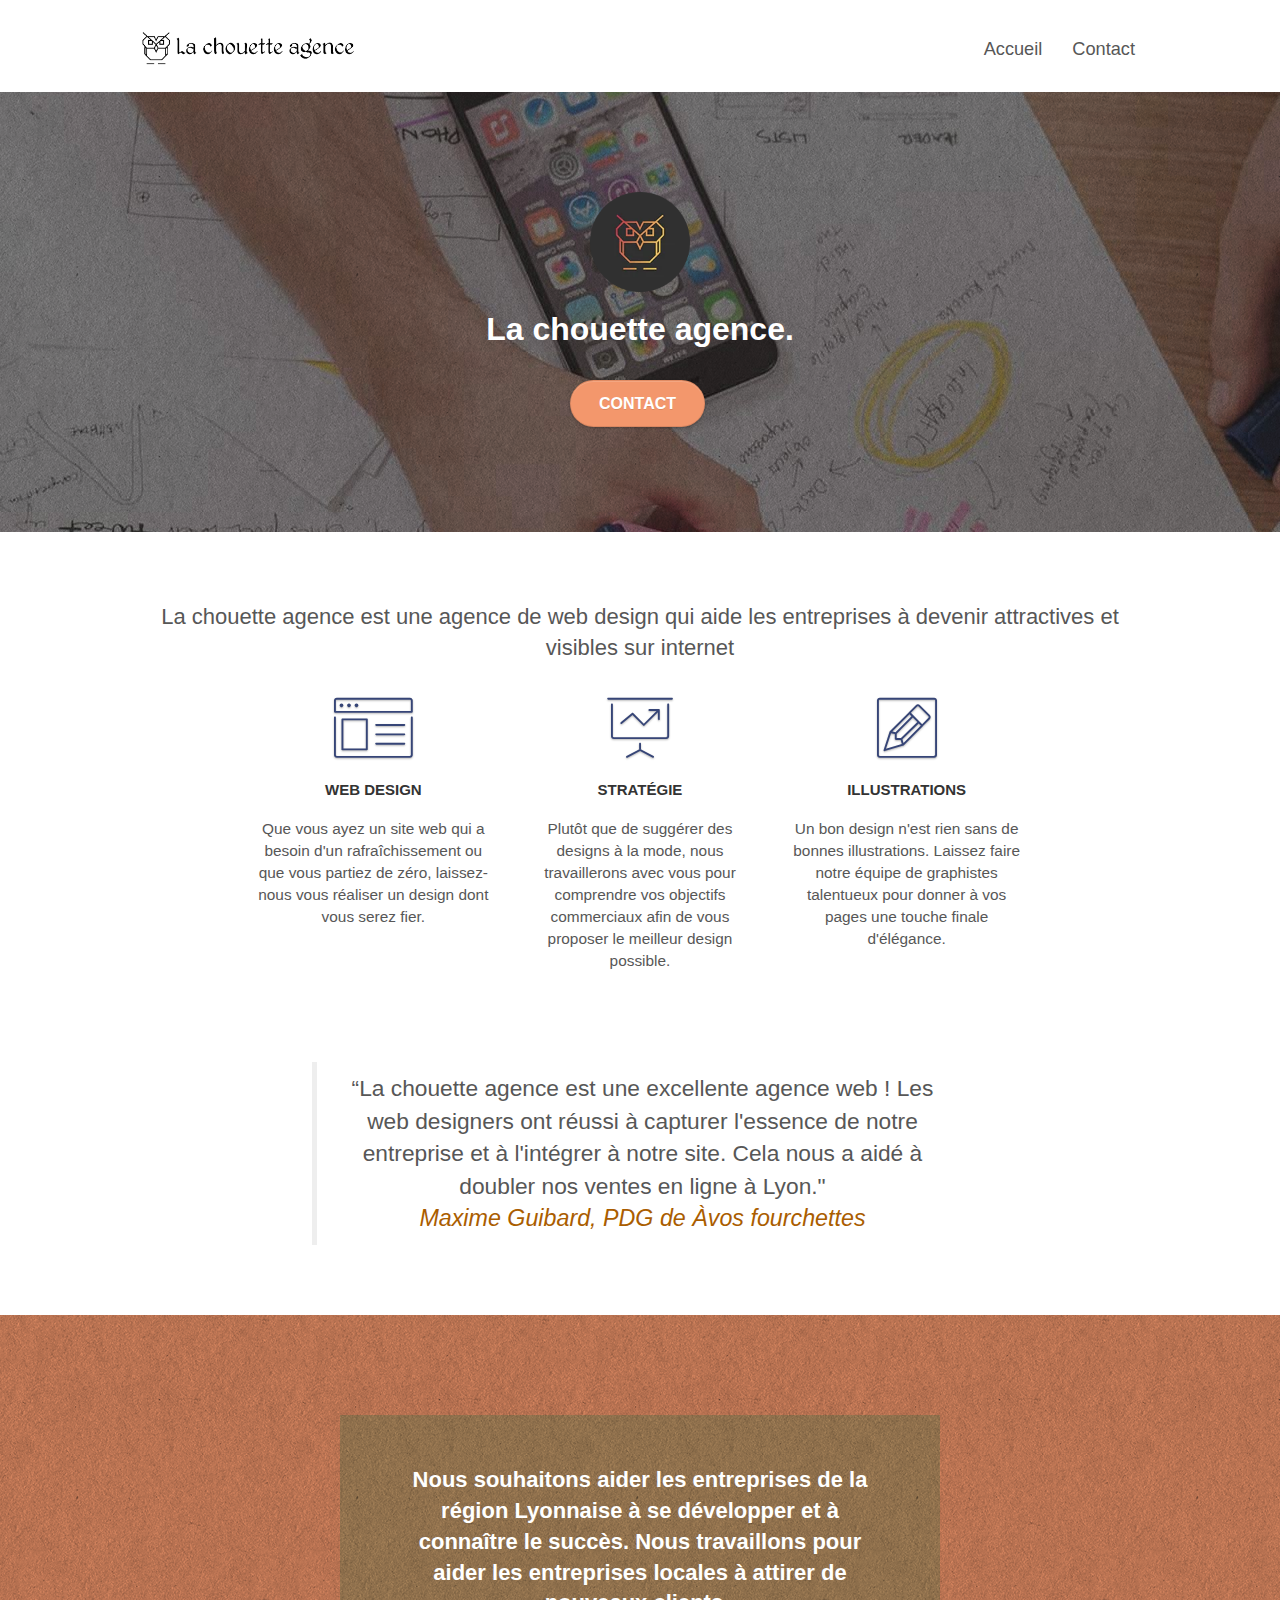
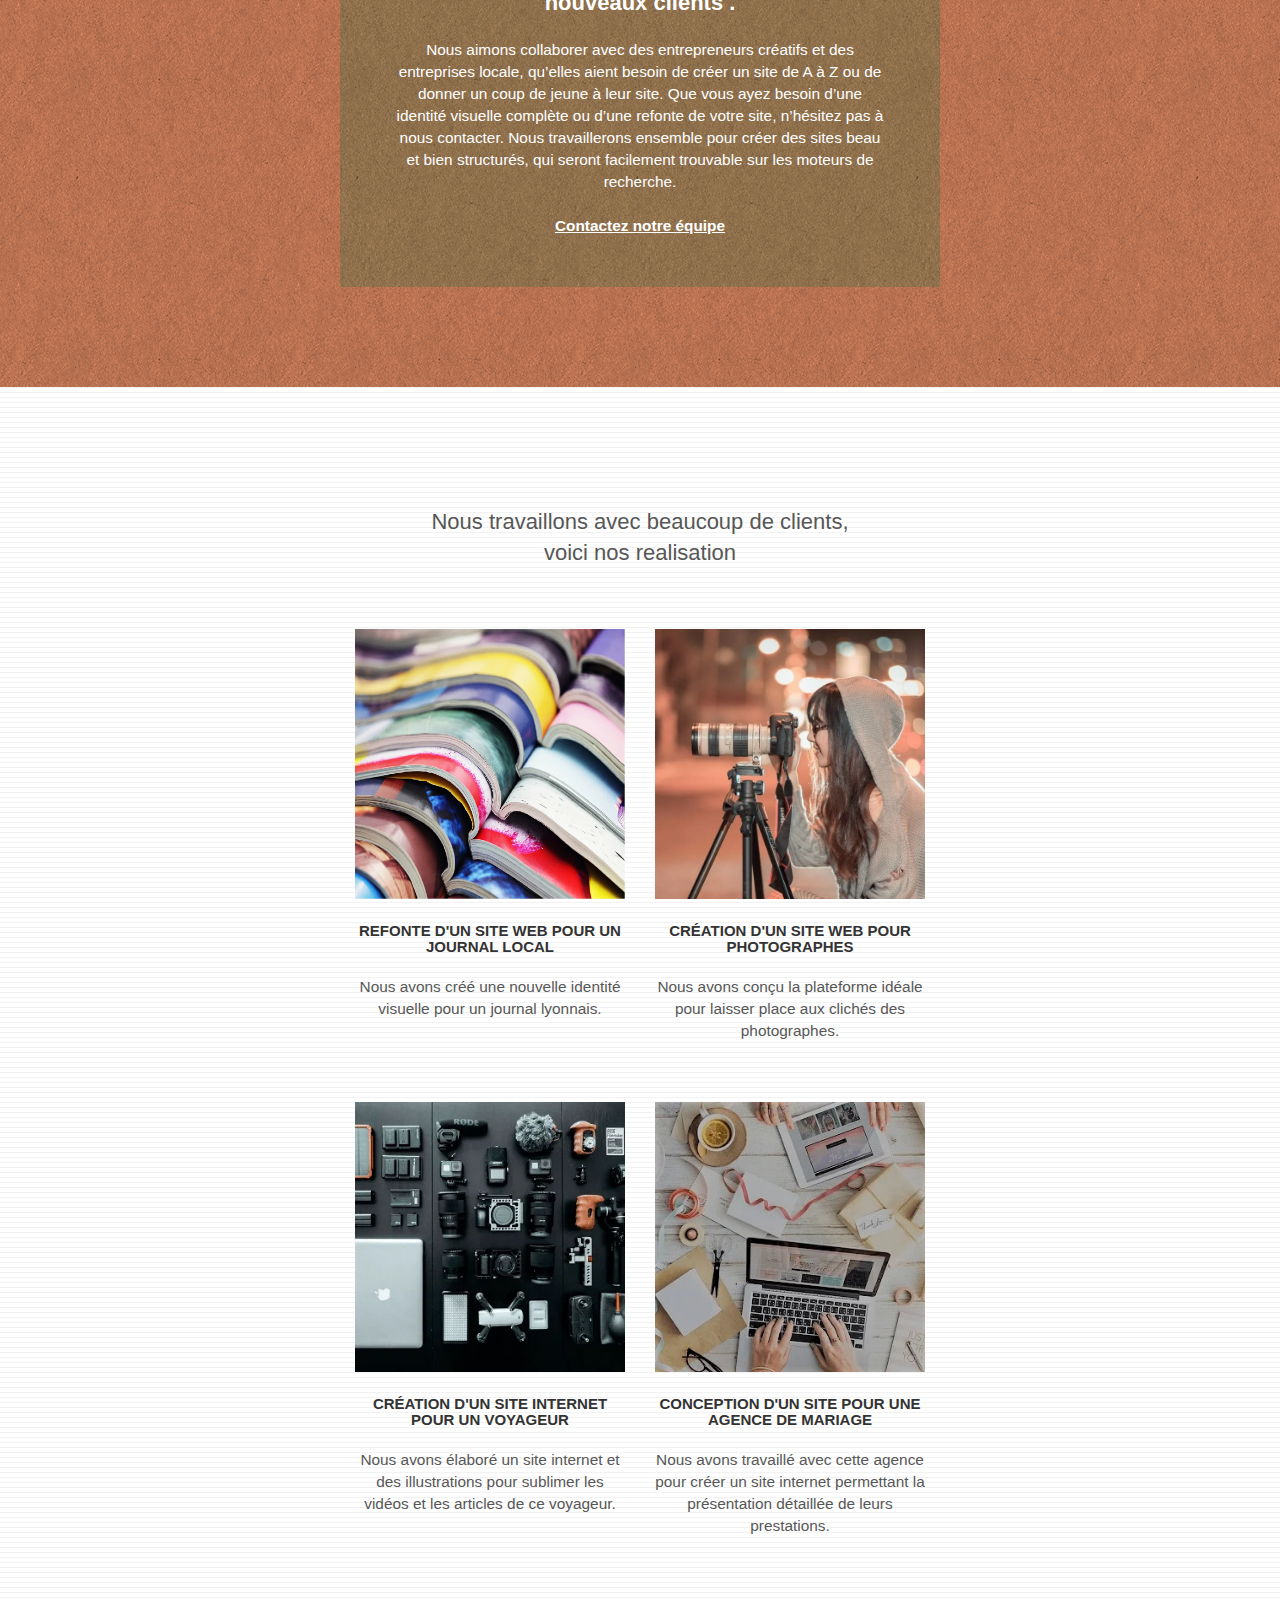
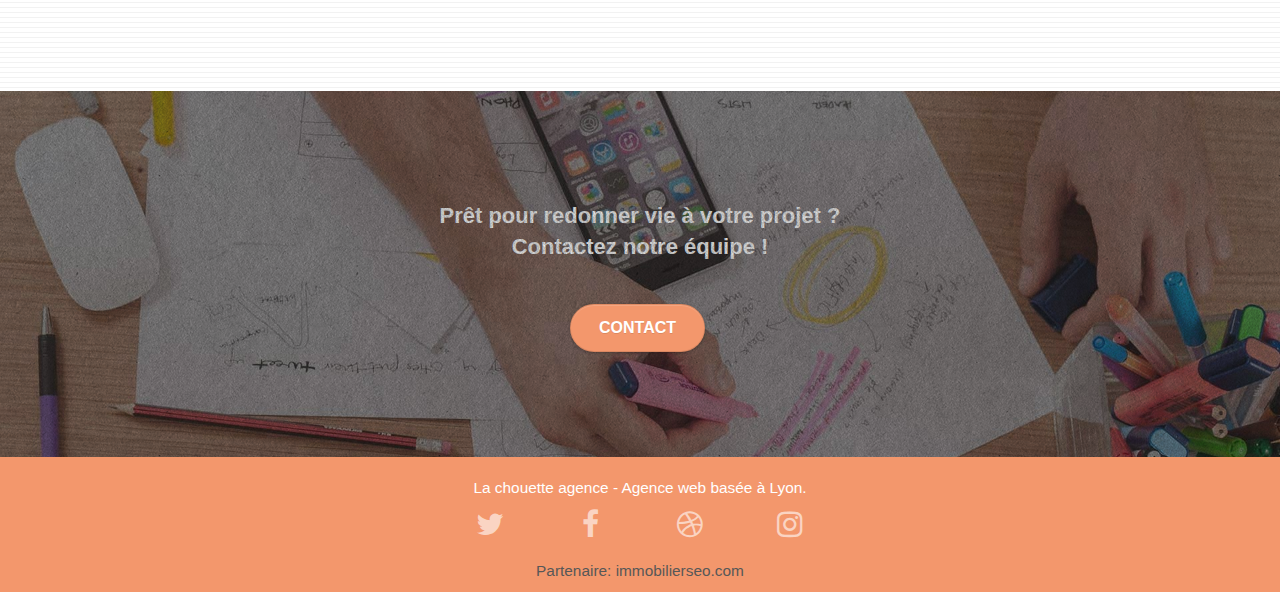
<file: index.html>
<!doctype html>
<html lang="fr">
<head>
    <meta charset="utf-8">
    
    
    <!-- Ajout OpenGraph --> 
    <meta property="og:title" content="Agence de design basée à Lyon">
    <meta property="og:type" content="website" />
    <meta property="og:url" content="https://plavriv.github.io/la-chouette-agence/index.html" />  
    <meta property="og:description" content="La chouette agence, Entreprises de webdesign basée à Lyon! Création de site Web dans le département du Rhone 69">
    <meta name="description" content="La chouette agence, Entreprises de webdesign basée à Lyon! Création de site Web dans le département du Rhone 69">
   
    
      <meta name="viewport" content="width=device-width, initial-scale=1.0, viewport-fit=cover">
    <meta name="robots" content="INDEX, FOLLOW">
    <link rel="shortcut icon" type="image/png" href="favicon.jpg">
    
	<link rel="stylesheet" type="text/css" href="./css/bootstrap.min.css">
	<link rel="stylesheet" type="text/css" href="style-min.css">
	<link rel="stylesheet" type="text/css" href="./css/font-awesome.min.css">
	<link rel="stylesheet" type="text/css" href="./css/et-line.min.css">
	
    <link rel="canonical" href="https://plavriv.github.io/la-chouette-agence/index.html">
	

    <title>La chouette agence</title>

    
<!-- Analytics -->
 
<!-- Analytics END -->
    
</head>
<body>
<!-- Principal conteneur -->
<div class="page-container">
    
<!-- bloc-0 -->
<header class="bloc bgc-white l-bloc " id="bloc-0">
	<div class="container bloc-sm">

		<nav class="navbar row">
			<div class="navbar-header">
				<a class="navbar-brand" href="index.html">
				<picture>
				    <source type="image/webp" srcset="img/la-chouette-agence.webp" >
				    <source srcset="img/la-chouette-agence.png" type="image/png">
				    <img src="img/la-chouette-agence.png" alt="Logo La chouette agence webdesign Lyon" height="40" />
				</picture>
				</a>
				<button id="nav-toggle" type="button" class="ui-navbar-toggle navbar-toggle" data-toggle="collapse" data-target=".navbar-1" aria-label="boutton menu">
					<span class="sr-only">Toggle navigation</span><span class="icon-bar"></span><span class="icon-bar"></span><span class="icon-bar"></span>
				</button>
			</div>
			<div class="collapse navbar-collapse navbar-1 special-dropdown-nav">
				<ul class="site-navigation nav navbar-nav">
					<li>
						<a href="index.html">Accueil</a>
					</li>
					<li>
						<a href="contact.html">Contact</a>
					</li>
				</ul>
			</div>
		</nav>
	</div>
</header>
<!-- bloc-0 END -->

<!-- bloc-1-presentation -->
<section class="bloc bgc-dark-slate-blue bg-banniere d-bloc bg-t-edge bloc-bg-texture texture-paper b-parallax" id="bloc-1-hero">
	<div class="container bloc-lg">
		<div class="row tight-width-whitespace">
			<div class="col-sm-12">
			    <picture>
			        <source srcset="img/logo.webp" type="image/webp">
			        <source srcset="img/logo.png" type="image/png">
			        <img src="img/logo.webp" class="center-block image-resize-mode" width="100" alt="La chouette agence, agence web Lyon" />
			    </picture>
				<h1 class="text-center hero-bloc-text tc-white ">
					La chouette agence.
				</h1>
				<div class="text-center">
					<a href="contact.html" class="btn btn-lg btn-clean btn-rd cta-hero btn-atomic-tangerine" id="cta-hero">Contact</a>
				</div>
			</div>
		</div>
	</div>
</section>
<!-- bloc-1-presentation END -->

<!-- bloc-2-services -->
<section class="bloc bgc-white l-bloc" id="bloc-2-services">
	<div class="container bloc-md">
		<div class="row">
			<div class="col-sm-12 text-center">
				<h2>La chouette agence est une agence de web design qui aide les entreprises à devenir attractives et visibles sur internet</h2>
			</div>
		</div>
		<div class="row voffset-lg med-width-whitespace">
			<div class="col-sm-4">
				<div class="text-center">
					<span class="et-icon-browser sm-shadow icon-dark-slate-blue icons icon-lg"></span>
				</div>
				<h3 class="mg-md text-center">
					Web design
				</h3>
				<p class="text-center ">
					Que vous ayez un site web qui a besoin d'un rafraîchissement ou que vous partiez de zéro, laissez-nous vous réaliser un design dont vous serez fier.
				</p>
			</div>
			<div class="col-sm-4">
				<div class="text-center">
					<span class="et-icon-presentation sm-shadow icon-dark-slate-blue icons icon-lg"></span>
				</div>
				<h3 class="mg-md text-center">
					Stratégie
				</h3>
				<p class="text-center ">
					Plutôt que de suggérer des designs à la mode, nous travaillerons avec vous pour comprendre vos objectifs commerciaux afin de vous proposer le meilleur design possible.<br>
				</p>
			</div>
			<div class="col-sm-4">
				<div class="text-center">
					<span class="et-icon-edit sm-shadow icon-dark-slate-blue icons icon-lg"></span>
				</div>
				<h3 class="mg-md text-center">
					Illustrations
				</h3>
				<p class="text-center ">
					Un bon design n'est rien sans de bonnes illustrations. Laissez faire notre équipe de graphistes talentueux pour donner à vos pages une touche finale d'élégance.
				</p>
			</div>
		</div>
		<div class="row voffset-lg voffset">
			<div class="col-xs-12 col-md-8 col-md-offset-2 text-center">
				<blockquote class="citation">
					<p>“La chouette agence est une excellente agence web ! Les web designers ont réussi à capturer l'essence de notre entreprise et à l'intégrer à notre site. Cela nous a aidé à doubler nos ventes en ligne à Lyon."</p>
					<cite>Maxime Guibard, PDG de Àvos fourchettes</cite>
				</blockquote>
			</div>
		</div>
	</div>
</section>
<!-- bloc-2-services END -->

<!-- bloc-3-what-i-do -->
<section class="bloc tc-white bgc-atomic-tangerine bg-presentation d-bloc bloc-bg-texture texture-paper b-parallax" id="bloc-3-what-i-do">
	<div class="container bloc-lg">
		<div class="row tight-width-whitespace black-background">
			<div class="col-sm-12">
				<h2 class="mg-md text-center tc-white">
					Nous souhaitons aider les entreprises de la région Lyonnaise à se développer et à connaître le succès. Nous travaillons pour aider les entreprises locales à attirer de nouveaux clients .<br>
				</h2>
				<p class="text-center white">
					Nous aimons collaborer avec des entrepreneurs créatifs et des entreprises locale, qu’elles aient besoin de créer un site de A à Z ou de donner un coup de jeune à leur site. Que vous ayez besoin d’une identité visuelle complète ou d’une refonte de votre site, n’hésitez pas à nous contacter. Nous travaillerons ensemble pour créer des sites beau et bien structurés, qui seront facilement trouvable sur les moteurs de recherche.<br><br> 
				    <a class="ltc-white bold-link" href="contact.html">Contactez notre équipe</a>
                </p>
			</div>
		</div>
	</div>
</section>
<!-- bloc-3-what-i-do END -->

<!-- bloc-4-portfolio -->
<section class="bloc bgc-white bg-lines-h2-bg bg-repeat l-bloc" id="bloc-4-portfolio">
	<div class="container bloc-lg">
		<div class="row">
			<div class="col-sm-12 text-center">
				<h2>Nous travaillons avec beaucoup de clients,<br />voici nos realisation</h2>
			</div>
		</div>
		<div class="row tight-width-whitespace portfolio-row">
			<div class="col-sm-6">
				<a href="#" data-lightbox="img/1.jpg" data-gallery-id="gallery-1" data-caption="Refonte d'un site web pour un journal local" data-frame="snapshot-lb">
                <picture>
				    <source srcset="img/1.webp" type="image/webp">
				    <source srcset="img/1.jpg" type="image/jpeg">
				    <img src="img/1.jpg" alt="La chouette agence Refonte d'un site web pour un journal local" class="img-responsive portfolio-thumb" />
				</picture>
				</a>
				<h3 class="mg-md text-center">
					Refonte d'un site web pour un journal local
				</h3>
				<p class="text-center">
					Nous avons créé une nouvelle identité visuelle pour un journal lyonnais.
				</p>
			</div>
			<div class="col-sm-6">
				<a href="#" data-lightbox="img/2.jpg" data-gallery-id="gallery-1" data-caption="Création d'un site web pour photographes" data-frame="snapshot-lb">
				<picture>
				    <source srcset="img/2.webp" type="image/webp">
				    <source srcset="img/2.jpg" type="image/jpeg">
				   <img src="img/2.jpg" class="img-responsive portfolio-thumb" alt="image La chouette agence, Création d'un site web pour photographes" />
				</picture>
				</a>
				<h3 class="mg-md text-center">
					Création d'un site web pour photographes
				</h3>
				<p class="text-center">
					Nous avons conçu la plateforme idéale pour laisser place aux clichés des photographes.
				</p>
			</div>
		</div>
		<div class="row tight-width-whitespace portfolio-row">
			<div class="col-sm-6">
				<a href="#" data-lightbox="img/3.jpg" data-gallery-id="gallery-1" data-caption="Création d'un site internet pour un voyageur" data-frame="snapshot-lb">
				<picture>
				    <source srcset="img/3.webp" type="image/webp">
				    <source srcset="img/3.jpg" type="image/jpeg">
				    <img src="img/3.webp" class="img-responsive portfolio-thumb" alt="image La chouette agence, Création d'un site web pour voyageur"/>
				</picture>
				</a>
				<h3 class="mg-md text-center">
					Création d'un site internet pour un voyageur
				</h3>
				<p class="text-center">
					Nous avons élaboré un site internet et des illustrations pour sublimer les vidéos et les articles de ce voyageur.
				</p>
			</div>
			<div class="col-sm-6">
				<a href="#" data-lightbox="img/4.jpg" data-gallery-id="gallery-1" data-caption="Conception d'un site pour une agence de mariage" data-frame="snapshot-lb">
				<picture>
				    <source srcset="img/4.webp" type="image/webp">
				    <source srcset="img/4.jpg" type="image/jpeg">
				    <img src="img/4.webp" class="img-responsive portfolio-thumb" alt="image La chouette agence, Création d'un site web pour agence de mariage" />
				</picture>
				</a>
				<h3 class="mg-md text-center">
					Conception d'un site pour une agence de mariage
				</h3>
				<p class="text-center">
					Nous avons travaillé avec cette agence pour créer un site internet permettant la présentation détaillée de leurs prestations.
				</p>
			</div>
		</div>
	</div>
</section>
<!-- bloc-4-portfolio END -->

<!-- bloc-5-cta -->
<section class="bloc bgc-dark-slate-blue bg-banniere d-bloc bloc-bg-texture texture-paper" id="bloc-5-cta">
	<div class="container bloc-lg">
		<div class="row">
			<h2 class="mg-md text-center tc-white">
				Prêt pour redonner vie à votre projet ?<br>Contactez notre équipe !
			</h2>
			<div class="col-sm-12 text-center">
				<a href="contact.html" class="btn btn-atomic-tangerine btn-clean btn-rd btn-lg cta-hero">Contact</a>
			</div>
		</div>
	</div>
</section>
<!-- bloc-5-cta END -->

<!-- Footer - bloc-8 -->
<footer class="bloc bgc-atomic-tangerine d-bloc" id="bloc-8">
	<div class="container bloc-sm">
		<div class="row">
			<div class="col-sm-12">
				<p class="text-center white">
					La chouette agence - Agence web basée à Lyon.
				</p>
				<div class="row row-no-gutters social">
					<div class="col-sm-3">
						<div class="text-center">
							<a title="twitter" target="_blank" class="social" href="#"><span class="fa fa-twitter icon-md"></span></a>
						</div>
					</div>
					<div class="col-sm-3">
						<div class="text-center">
							<a title="facebook" target="_blank" class="social" href="#"><span class="fa fa-facebook icon-md"></span></a>
						</div>
					</div>
					<div class="col-sm-3">
						<div class="text-center">
							<a title="dribble" target="_blank" class="social" href="#"><span class="fa fa-dribbble icon-md"></span></a>
						</div>
					</div>
					<div class="col-sm-3">
						<div class="text-center">
							<a title="instagram" target="_blank" class="social" href="#"><span class="fa fa-instagram icon-md"></span></a>
						</div>
					</div>
				</div>
			</div>
		</div>
	</div>
	<div class="row">
					<div class="col-sm-12 text-center partener" aria-label="partenaire">
						<p><span class="color_partener">Partenaire: </span><a class="color_link_partener" rel="noreferrer noopener" href="https://www.immobilierseo.com/" target="_blank">immobilierseo.com</a></p>	
					</div>
				</div>
	
</footer>
<!-- Footer - bloc-8 END -->

</div>
<!-- Principal conteneur END -->
   <script src="./js/jquery-2.1.0.min.js" defer></script>
	<script src="./js/bootstrap.min.js" defer></script>
	<script src="./js/blocs.min.js" defer></script>
	<script src="./js/jquery.touchSwipe.min.js" defer></script>
	<script src="./js/gmaps.min.js" defer></script> 

</body>
</html>
</file>
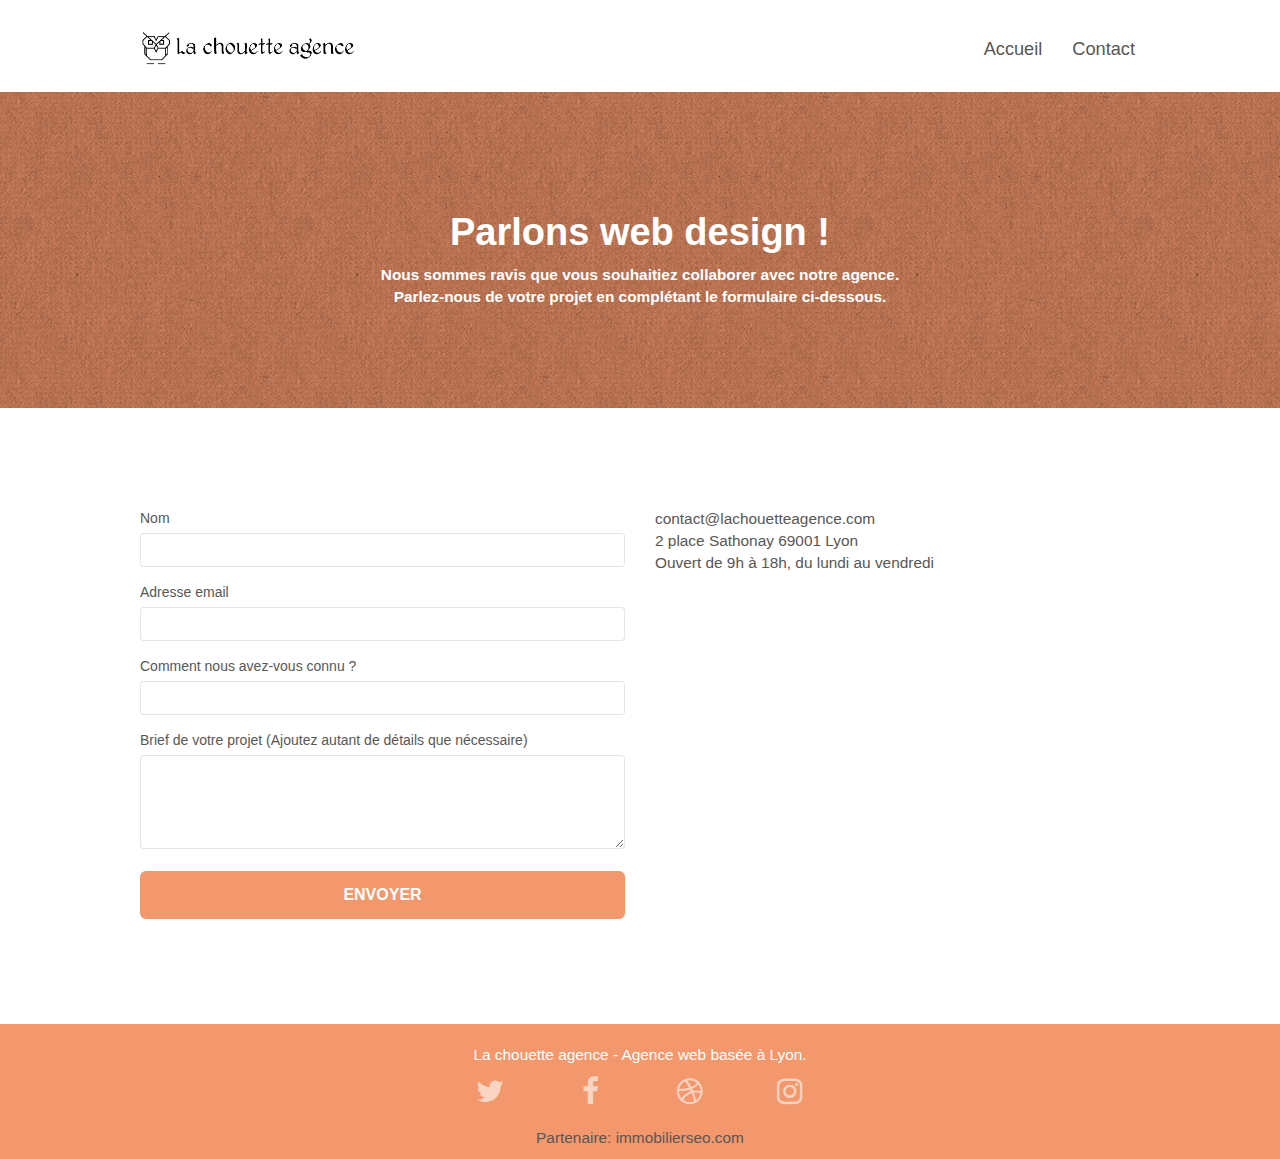
<file: contact.html>
<!doctype html>
<html lang="fr">
<head>
    <meta charset="utf-8">
      
    <!-- Ajout OpenGraph --> 
    <meta property="og:title" content="Agence de design basée à Lyon">
    <meta property="og:type" content="website" />
    <meta property="og:url" content="https://plavriv.github.io/la-chouette-agence/contact.html" /> 
    <meta property="og:description" content="La chouette agence, Entreprises de webdesign basée à Lyon! Création de site Web dans le département du Rhone 69">
    <meta name="description" content="contact de La chouette agence, Entreprises de web design basée à Lyon! Création de site Web dans le département du Rhone 69">
    
    
    <meta name="viewport" content="width=device-width, initial-scale=1.0, viewport-fit=cover">
    <meta name="robots" content="INDEX,FOLLOW">
    <link rel="shortcut icon" type="image/png" href="favicon.jpg">
    
	<link rel="stylesheet" type="text/css" href="./css/bootstrap.min.css">
	<link rel="stylesheet" type="text/css" href="style-min.css">
	<link rel="stylesheet" type="text/css" href="./css/font-awesome.min.css">
	<link rel="stylesheet" type="text/css" href="./css/et-line.min.css">
	
    <link rel="canonical" href="https://plavriv.github.io/la-chouette-agence/contact.html">
	
    <title>Nous contacter</title>

    
<!-- Analytics -->
 
<!-- Analytics END -->
    
</head>
<body>
<!-- Principal conteneur -->
<div class="page-container">
    
<!-- bloc-0 -->
<div class="bloc bgc-white l-bloc " id="bloc-0">
	<div class="container bloc-sm">
		<nav class="navbar row">
			<div class="navbar-header">
				<a class="navbar-brand" href="index.html">
				<picture>
				    <source srcset="img/la-chouette-agence.webp" type="image/webp">
				    <source srcset="img/la-chouette-agence.png" type="image/png">
				    <img src="img/la-chouette-agence.webp" alt="Logo La chouette agence web design Lyon" height="40" />
				</picture>
				</a>
				<button id="nav-toggle" type="button" class="ui-navbar-toggle navbar-toggle" data-toggle="collapse" data-target=".navbar-1" aria-label="Menu">
					<span class="sr-only">Toggle navigation</span><span class="icon-bar"></span><span class="icon-bar"></span><span class="icon-bar"></span>
				</button>
			</div>
			<div class="collapse navbar-collapse navbar-1 special-dropdown-nav">
				<ul class="site-navigation nav navbar-nav">
					<li>
						<a href="index.html">Accueil</a>
					</li>
					
					<li>
						<a href="contact.html">Contact</a>
					</li>
				</ul>
			</div>
		</nav>
	</div>
</div>
<!-- bloc-0 END -->

<!-- bloc-6 -->
<div class="bloc bg-dots-bg bg-repeat bgc-atomic-tangerine d-bloc bloc-bg-texture texture-paper" id="bloc-6">
	<div class="container bloc-lg">
		<div class="row">
			<div class="col-sm-12">
				<h1 class="text-center hero-bloc-text tc-white">
					Parlons web design !
				</h1>
				<p class="text-center mg-lg tc-white tight-width-whitespace">
					Nous sommes ravis que vous souhaitiez collaborer avec notre agence.<br>
					Parlez-nous de votre projet en complétant le formulaire ci-dessous.
				</p>
			</div>
		</div>
	</div>
</div>
<!-- bloc-6 END -->

<!-- bloc-7 -->
<div class="bloc bgc-white l-bloc" id="bloc-7">
	<div class="container bloc-lg">
		<div class="row">
			<div class="col-sm-6">
				<form id="form_1"  novalidate >
					<div class="form-group">
						<label for="name">
							Nom
						</label>
						<input id="name" class="form-control" required />
					</div>
					<div class="form-group">
						<label for="email">
							Adresse email
						</label>
						<input id="email" class="form-control" type="email" required />
					</div>
					<div class="form-group">
						<label for="input_504">
							Comment nous avez-vous connu ?
						</label>
						<input class="form-control" type="email" required id="input_504" />
					</div>
					<div class="form-group">
						<label for="message">
							Brief de votre projet (Ajoutez autant de détails que nécessaire)<br>
						</label><textarea id="message" class="form-control" rows="4" cols="50" required></textarea>
					</div> 
					<button class="bloc-button btn btn-lg btn-block cta-hero btn-atomic-tangerine" type="submit">
						Envoyer
					</button>
				</form>
			</div>
			<div class="col-sm-6">
				<p>
					contact@lachouetteagence.com<br>2 place Sathonay 69001 Lyon<br>Ouvert de 9h à 18h, du lundi au vendredi<br>
				</p>
			</div>
		</div>
	</div>
</div>
<!-- bloc-7 END -->

<!-- ScrollToTop Button -->
<a class="bloc-button btn btn-d scrollToTop" onclick="scrollToTarget('1')"><span class="fa fa-chevron-up"></span></a>
<!-- ScrollToTop Button END-->


<!-- Footer - bloc-8 -->
<footer class="bloc bgc-atomic-tangerine d-bloc" id="bloc-8">
	<div class="container bloc-sm">
		<div class="row">
			<div class="col-sm-12">
				<p class="text-center white">
					La chouette agence - Agence web basée à Lyon.<br>
				</p>
				<div class="row row-no-gutters social">
					<div class="col-sm-3">
						<div class="text-center">
							<a class="social" href="index.html"><span class="fa fa-twitter icon-md"></span></a>
						</div>
					</div>
					<div class="col-sm-3">
						<div class="text-center">
							<a class="social" href="index.html"><span class="fa fa-facebook icon-md"></span></a>
						</div>
					</div>
					<div class="col-sm-3">
						<div class="text-center">
							<a class="social" href="index.html"><span class="fa fa-dribbble icon-md"></span></a>
						</div>
					</div>
					<div class="col-sm-3">
						<div class="text-center">
							<a class="social" href="index.html"><span class="fa fa-instagram icon-md"></span></a>
						</div>
					</div>
				</div>
			</div>
		</div>
	</div>
	<div class="row">
					<div class="col-sm-12 text-center partener" aria-label="partenaire">
						<p><span class="color_partener">Partenaire: </span><a class="color_link_partener" rel="noreferrer noopener" href="https://www.immobilierseo.com/" target="_blank">immobilierseo.com</a></p>	
					</div>
				</div>
</footer>

<!-- Footer - bloc-8 END -->

</div>
<!-- Principal conteneur END -->
    <script src="./js/jquery-2.1.0.min.js"></script>
	<script src="./js/bootstrap.min.js"></script>
	<script src="./js/blocs.min.js"></script>
	<script src="./js/jqBootstrapValidation.min.js"></script>
	<script src="./js/formHandler.min.js"></script>

</body>
</html>
</file>
<file: style-min.css>
body{margin:0;padding:0;background:#fff;overflow-x:hidden;-webkit-font-smoothing:antialiased;-moz-osx-font-smoothing:grayscale}a,button{transition:all .3s ease-in-out;outline:0!important}blockquote p{margin:0;font-size:1.3em}blockquote cite{font-size:1.33em;color:#aa5d00}a:hover{text-decoration:none;cursor:pointer}#page-loading-blocs-notifaction{position:fixed;top:0;bottom:0;width:100%;z-index:100000;background:#fff url(img/pageload-spinner.gif) no-repeat center center}.bloc{width:100%;clear:both;background:50% 50% no-repeat;padding:0 50px;-webkit-background-size:cover;-moz-background-size:cover;-o-background-size:cover;background-size:cover;position:relative}.bloc .container{padding-left:0;padding-right:0}.bloc-lg{padding:100px 50px}.bloc-md{padding:50px}.bloc-sm{padding:20px 50px}.bg-b-edge,.bg-bl-edge,.bg-br-edge,.bg-center,.bg-l-edge,.bg-r-edge,.bg-repeat,.bg-t-edge,.bg-tl-edge,.bg-tr-edge{-webkit-background-size:auto!important;-moz-background-size:auto!important;-o-background-size:auto!important;background-size:auto!important}.bg-repeat{background:repeat}.bg-t-edge{background:top no-repeat}.bloc-bg-texture::before{content:"";background-size:2px 2px;position:absolute;top:0;bottom:0;left:0;right:0}.texture-paper::before{background:url(img/texture-paper.png);background-size:280px 280px}.b-parallax{background-attachment:fixed}.d-bloc{color:rgba(255,255,255,.7)}.d-bloc button:hover{color:rgba(255,255,255,.9)}.d-bloc .icon-round,.d-bloc .icon-rounded,.d-bloc .icon-semi-rounded-a,.d-bloc .icon-semi-rounded-b,.d-bloc .icon-square{border-color:rgba(255,255,255,.9)}.d-bloc .divider-h span{border-color:rgba(255,255,255,.2)}.d-bloc .a-btn,.d-bloc .navbar a,.d-bloc .navbar-brand,.d-bloc a .icon-lg,.d-bloc a .icon-md,.d-bloc a .icon-sm,.d-bloc a .icon-xl,.d-bloc h1 a,.d-bloc h2 a,.d-bloc h3 a,.d-bloc h4 a,.d-bloc h5 a,.d-bloc h6 a,.d-bloc p a{color:rgba(255,255,255,.6)}.d-bloc .a-btn:hover,.d-bloc .navbar a:hover,.d-bloc .navbar-brand:hover,.d-bloc a:hover .icon-lg,.d-bloc a:hover .icon-md,.d-bloc a:hover .icon-sm,.d-bloc a:hover .icon-xl,.d-bloc h1 a:hover,.d-bloc h2 a:hover,.d-bloc h3 a:hover,.d-bloc h4 a:hover,.d-bloc h5 a:hover,.d-bloc h6 a:hover,.d-bloc p a:hover{color:#fff}.d-bloc .navbar-toggle .icon-bar{background:#fff}.d-bloc .btn-wire,.d-bloc .btn-wire:hover{color:#fff;border-color:#fff}.d-bloc .panel{color:rgba(0,0,0,.5)}.d-bloc .panel button:hover{color:rgba(0,0,0,.7)}.d-bloc .panel icon{border-color:rgba(0,0,0,.7)}.d-bloc .panel .divider-h span{border-color:rgba(0,0,0,.1)}.d-bloc .panel .a-btn{color:rgba(0,0,0,.6)}.d-bloc .panel .a-btn:hover{color:#000}.d-bloc .panel .btn-wire,.d-bloc .panel .btn-wire:hover{color:rgba(0,0,0,.7);border-color:rgba(0,0,0,.3)}.d-bloc .panel,.l-bloc{color:rgba(0,0,0,.5)}.d-bloc .panel button:hover,.l-bloc button:hover{color:rgba(0,0,0,.7)}.l-bloc .icon-round,.l-bloc .icon-rounded,.l-bloc .icon-semi-rounded-a,.l-bloc .icon-semi-rounded-b,.l-bloc .icon-square{border-color:rgba(0,0,0,.7)}.d-bloc .panel .divider-h span,.l-bloc .divider-h span{border-color:rgba(0,0,0,.1)}.d-bloc .panel .a-btn,.l-bloc .a-btn,.l-bloc .navbar a,.l-bloc .navbar-brand,.l-bloc a .icon-lg,.l-bloc a .icon-md,.l-bloc a .icon-sm,.l-bloc a .icon-xl,.l-bloc h1 a,.l-bloc h2 a,.l-bloc h3 a,.l-bloc h4 a,.l-bloc h5 a,.l-bloc h6 a,.l-bloc p a{color:rgba(0,0,0,.6)}.d-bloc .panel .a-btn:hover,.l-bloc .a-btn:hover,.l-bloc .navbar a:hover,.l-bloc .navbar-brand:hover,.l-bloc a:hover .icon-lg,.l-bloc a:hover .icon-md,.l-bloc a:hover .icon-sm,.l-bloc a:hover .icon-xl,.l-bloc h1 a:hover,.l-bloc h2 a:hover,.l-bloc h3 a:hover,.l-bloc h4 a:hover,.l-bloc h5 a:hover,.l-bloc h6 a:hover,.l-bloc p a:hover{color:#000}.l-bloc .navbar-toggle .icon-bar{color:rgba(0,0,0,.6)}.d-bloc .panel .btn-wire,.d-bloc .panel .btn-wire:hover,.l-bloc .btn-wire,.l-bloc .btn-wire:hover{color:rgba(0,0,0,.7);border-color:rgba(0,0,0,.3)}.voffset{margin-top:30px}.voffset-lg{margin-top:80px}.row-no-gutters{margin-right:0;margin-left:0}.row.row-no-gutters>[class*=" col-"],.row.row-no-gutters>[class^=col-]{padding-right:0;padding-left:0}#bloc-1-hero h1{font-size:32px}.navbar{margin-bottom:0;z-index:1}.navbar-brand{height:auto;padding:3px 15px;font-size:25px;font-weight:400;font-weight:600;line-height:44px}.navbar-brand img{max-height:200px;margin:0 5px 0 0;display:inline}.navbar-brand img[src$=svg]{min-width:100px}.nav-center .navbar-brand img{margin:0}.navbar .nav{padding-top:2px;margin-right:-16px;float:right;z-index:1}.nav>li{float:left;margin-top:4px;font-size:1.3em}.navbar-nav .open .dropdown-menu>li>a{text-align:inherit}.nav>li a:focus,.nav>li a:hover{background:0 0}.navbar-toggle{margin:10px 10px 0 0;border:0}.navbar-toggle:hover{background:0 0!important}.navbar-toggle .icon-bar{background-color:rgba(0,0,0,.5);width:26px}.nav-invert .navbar .nav{float:left}.nav-invert .navbar-brand,.nav-invert .navbar-header{float:right;position:relative;z-index:2}@media (min-width:768px){.site-navigation{position:absolute;top:50%;right:20px;transform:translate(0,-50%);-webkit-transform:translateY(-50%)}.nav>li .dropdown-menu a,.nav>li .dropdown-menu a:hover{color:#484848}.nav-invert .site-navigation{left:0;right:0}.nav-center{text-align:center}.nav-center .navbar-header{width:100%}.nav-center .nav>li,.nav-center .navbar-brand,.nav-center .navbar-header{float:none;display:inline-block}.nav-center .site-navigation{position:relative;width:100%;right:0;margin-right:0;margin-top:20px}.nav-center.mini-nav .navbar-toggle{float:none;margin:10px auto 0}}.nav>li>.dropdown a{background:0 0!important;display:block;padding:14px 15px}nav .caret{margin:0 5px}.dropdown-menu .dropdown-menu{top:-8px;left:100%}.dropdown-menu .dropmenu-flow-right{top:100%;left:0;margin-left:-1px;border-top-left-radius:0;border-top-right-radius:0}.dropdown-menu .dropdown span{border:4px solid #000;border-top-color:transparent;border-right-color:transparent;border-bottom-color:transparent;margin:6px -5px 0 0!important;float:right}.mg-md{margin-top:10px;margin-bottom:20px}.mg-lg{margin-top:10px;margin-bottom:40px}.btn{margin:0 5px 5px 0}.btn.pull-right{margin:0 0 5px 5px}.btn-d,.btn-d:focus,.btn-d:hover{color:#fff;background:rgba(0,0,0,.3)}button{outline:0!important}.btn-rd{border-radius:40px}.btn-clean{border:1px solid rgba(0,0,0,.08);border-bottom-color:rgba(0,0,0,.1);text-shadow:0 1px 0 rgba(0,0,1,.1);box-shadow:0 1px 3px rgba(0,0,1,.25),inset 0 1px 0 0 rgba(255,255,255,.15)}.icon-md{font-size:30px!important}.icon-lg{font-size:60px!important}.sm-shadow{text-shadow:0 1px 2px rgba(0,0,0,.3)}.panel-sq,.panel-sq .panel-footer,.panel-sq .panel-heading{border-radius:0}.panel-rd{border-radius:30px}.panel-rd .panel-heading{border-radius:29px 29px 0 0}.panel-rd .panel-footer{border-radius:0 0 29px 29px}.form-control{border-color:rgba(0,0,0,.1);box-shadow:none}.scrollToTop{width:40px;height:40px;position:fixed;bottom:20px;right:20px;opacity:0;z-index:500;transition:all .3s ease-in-out}.scrollToTop span{margin-top:6px}.showScrollTop{font-size:14px;opacity:1}a[data-lightbox]{position:relative;display:block;text-align:center}a[data-lightbox]:hover::before{content:"+";font-family:HelveticaNeue-Light,"Helvetica Neue Light","Helvetica Neue",Helvetica,Arial;font-size:32px;width:50px;height:50px;margin-left:-25px;border-radius:50%;background:rgba(0,0,0,.6);color:#fff;font-weight:100;z-index:1;position:absolute;top:50%;transform:translateY(-50%);-webkit-transform:translateY(-50%)}a[data-lightbox]:hover img{opacity:.6;-webkit-animation-fill-mode:none;animation-fill-mode:none}#lightbox-modal{display:flex;align-items:center}#lightbox-modal .modal-dialog{width:90%;max-width:900px;margin:0 auto 0}#lightbox-modal .modal-dialog img{max-height:90vh;margin:0 auto}.lightbox-caption{padding:20px;color:#fff;background:rgba(0,0,0,.5);position:absolute;left:15px;right:15px;bottom:5px}.close-lightbox{color:#fff;font-size:30px;position:absolute;top:20px;right:20px;z-index:20;background:rgba(0,0,0,.5);border:none;line-height:30px;padding:0 9px 5px;opacity:.3}.close-lightbox:hover,.next-lightbox:hover,.prev-lightbox:hover{opacity:1;color:#fff}.next-lightbox,.prev-lightbox{font-size:20px;color:rgba(255,255,255,.9);background:rgba(0,0,0,.5);transition:all .2s ease-in-out;position:absolute;top:45%;z-index:1;opacity:.4}.next-lightbox{padding:6px 8px 1px 13px;right:25px}.prev-lightbox{padding:6px 13px 1px 10px;left:25px}.snapshot-lb .modal-body{padding-bottom:45px}.snapshot-lb .lightbox-caption{padding:0;color:rgba(0,0,0,.5);background:0 0}.btn,a,h1,h2,h3,h4,h5,h6,label,p{font-family:helvetica;font-weight:400;color:#575757!important}.container{max-width:1000px}.hero-bloc-text{font-size:38px}.hero-bloc-text-sub{font-size:36px}.statement-bloc-text{line-height:26px;font-style:italic;font-size:20px;text-align:center;font-weight:lighter;max-width:520px;margin:auto auto auto auto}p{font-size:1.1em}.tight-width-whitespace{max-width:600px;margin:auto auto auto auto}.h1{font-size:20px;font-family:"Open Sans"}.cta-hero{margin-top:22px;color:#fff!important;text-transform:uppercase;padding:12px 28px 12px 28px;font-size:16px;font-weight:700}.social{max-width:400px;margin:auto auto auto auto}h2{font-size:22px;line-height:1.4em}h3{font-size:15px;text-transform:uppercase;font-weight:700;color:#333!important}.med-width-whitespace{max-width:800px;margin:auto auto auto auto;box-shadow:0 0 0 #000}h1{color:#333!important}h4{color:#333!important}.icons{margin-bottom:14px;margin-top:24px}.white{color:#fff!important}.portfolio-thumb{margin-bottom:24px}.portfolio-row{margin-bottom:44px;margin-top:50px}.avatar{box-shadow:0 4px 9px rgba(0,0,0,.3)}.black-background{background-color:rgba(165,147,99,.7);padding:40px 40px 40px 40px}.bold-link{font-weight:900;text-decoration:underline!important}.bgc-white{background-color:#fff}.bgc-dark-slate-blue{background-color:#364577}.bgc-atomic-tangerine{background-color:#f3976c}.tc-white{color:#fff!important;font-weight:700}.btn-atomic-tangerine{background:#f3976c;color:#fff!important}.btn-atomic-tangerine:hover{background:#c27956!important;color:#fff!important}.ltc-white{color:#fff!important}.ltc-white:hover{color:#ccc!important}.ltc-atomic-tangerine{color:#f3976c!important}.ltc-atomic-tangerine:hover{color:#c27956!important}.icon-dark-slate-blue{color:#364577!important;border-color:#364577!important}.bg-dots-bg{background-image:url(img/dots-bg.png)}.bg-lines-h2-bg{background-image:url(img/lines-h2-bg.png)}.bg-banniere{background-image:url(img/la-chouette-agence-banniere.jpg)}.bg-presentation{background-image:url(img/image-de-presentation.jpg)}@media (max-width:1024px){.bloc{padding-left:20px;padding-right:20px}.bloc-tile-2.full-width-bloc .container,.bloc-tile-3.full-width-bloc .container,.bloc-tile-4.full-width-bloc .container,.bloc.full-width-bloc{padding-left:0;padding-right:0}}@media (max-width:992px) and (min-width:768px){.navbar .nav{max-width:80%}.nav-center.navbar .nav{max-width:100%}}@media only screen and (min-device-width:768px) and (max-device-width:1024px) and (orientation:landscape){.b-parallax{background-attachment:scroll}}@media only screen and (min-device-width:1024px) and (max-device-width:1366px) and (-webkit-min-device-pixel-ratio:1.5){.b-parallax{background-attachment:scroll}}@media (max-width:991px){.container{width:100%}.b-parallax{background-attachment:scroll}#hero-bloc,.page-container{overflow-x:hidden;position:relative}.bloc{padding-left:constant(safe-area-inset-left);padding-right:constant(safe-area-inset-right)}.bloc-group,.bloc-group .bloc{display:block;width:100%}.bloc-fill-screen .fill-bloc-bottom-edge,.bloc-fill-screen .fill-bloc-top-edge{padding:0 20px;padding-left:constant(safe-area-inset-left);padding-right:constant(safe-area-inset-right)}}@media (max-width:767px){.page-container{overflow-x:hidden;position:relative}#disqus_thread,h1,h2,h3,h4,h5,h6,p{padding-left:10px!important;padding-right:10px!important}.b-parallax{background-attachment:scroll}.navbar .nav{padding-top:0;border-top:1px solid rgba(0,0,0,.2);float:none!important}.navbar.row{margin-left:0;margin-right:0}.site-navigation{position:inherit;transform:none;-webkit-transform:none;-ms-transform:none}.nav>li{margin-top:0;border-bottom:1px solid rgba(0,0,0,.1);background:rgba(0,0,0,.05);text-align:left;padding-left:15px;width:100%}.nav>li:hover{background:rgba(0,0,0,.08)}.dropdown .dropdown a .caret{float:none;margin:5px 0 0 10px!important;border:4px solid #000;border-bottom-color:transparent;border-right-color:transparent;border-left-color:transparent}#hero-bloc .navbar .nav{background:rgba(0,0,0,.8)}#hero-bloc .navbar .nav a{color:rgba(255,255,255,.6)}.hero{padding:50px 0}.hero-nav{left:-1px;right:-1px}.navbar-collapse{padding:0;overflow-x:hidden;-webkit-box-shadow:none;box-shadow:none}.navbar-brand img{max-height:40px;width:auto}.nav-invert .navbar-header{float:none;width:100%}.nav-invert .navbar-toggle{float:left;margin-left:10px}.bloc{padding-left:0;padding-right:0}.bloc-lg,.bloc-xl,.bloc-xxl{padding:40px 0}.bloc-md,.bloc-sm{padding-left:0;padding-right:0}.bloc-fill-screen .fill-bloc-bottom-edge,.bloc-fill-screen .fill-bloc-top-edge,.bloc-tile-2 .container,.bloc-tile-3 .container,.bloc-tile-4 .container{padding-left:0;padding-right:0}.a-block{padding:0 10px}.btn-dwn{display:none}.voffset{margin-top:5px}.voffset-md{margin-top:20px}.voffset-lg{margin-top:30px}form{padding:5px}.close-lightbox{display:inline-block}.blocsapp-device-iphone5{background-size:216px 425px;padding-top:60px;width:216px;height:425px}.blocsapp-device-iphone5 img{width:180px;height:320px}}@media (max-width:400px){.bloc{padding-left:0;padding-right:0}}@media (max-width:767px){.bloc-mob-center-text{text-align:center}}
</file>
